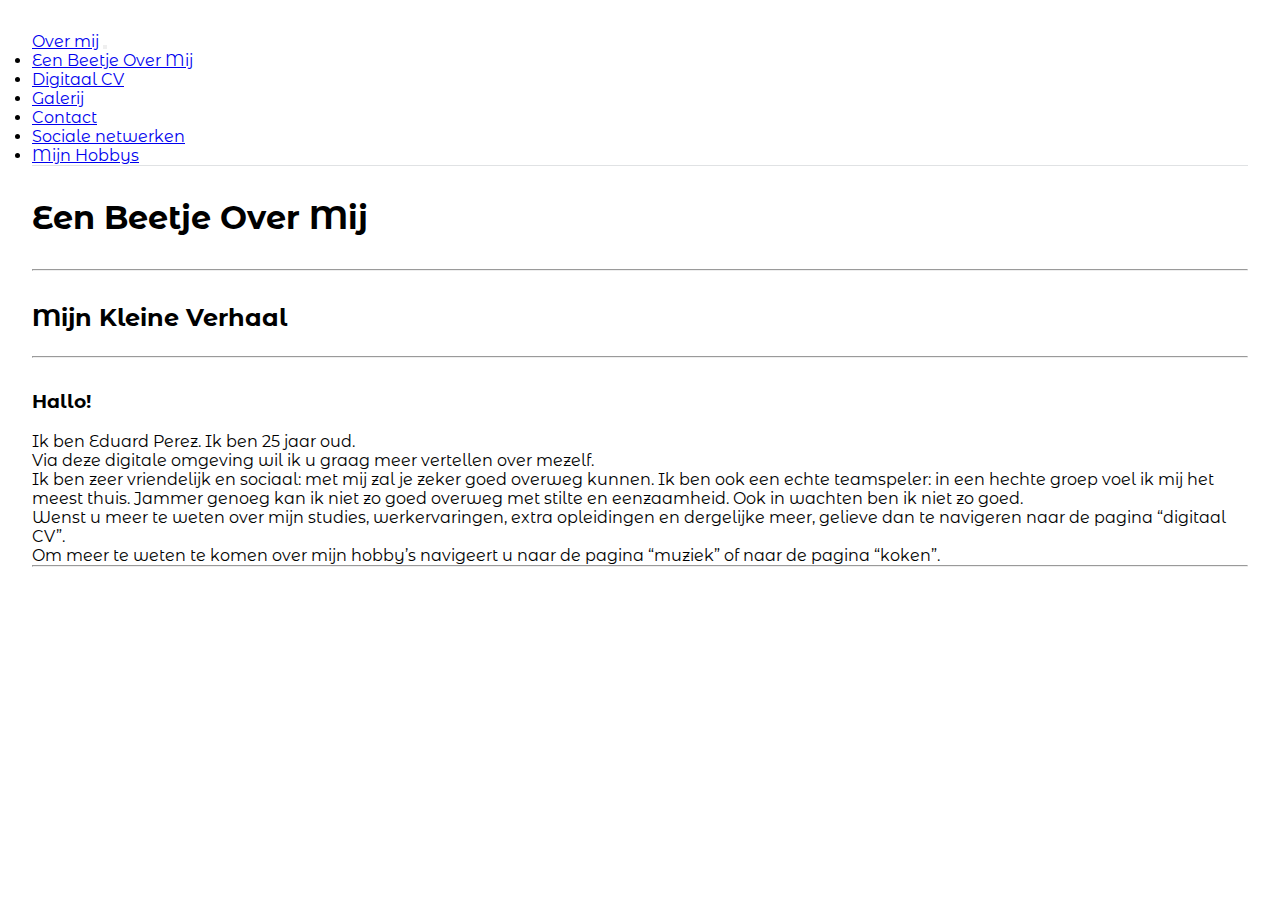
<file: Aboutme.html>
<!DOCTYPE html>
<html lang="es">

<head>
    <meta charset="UTF-8">
    <title>Cv project eduard perez | SLee Dw</title>
    <style>
        @import url('https://fonts.googleapis.com/css?family=Montserrat|Montserrat+Alternates|Poppins&display=swap');
    </style>
    <link rel="stylesheet"
          href="https://cdn.jsdelivr.net/npm/bootstrap@4.5.3/dist/css/bootstrap.min.css"
          integrity="sha384-TX8t27EcRE3e/ihU7zmQxVncDAy5uIKz4rEkgIXeMed4M0jlfIDPvg6uqKI2xXr2"
          crossorigin="anonymous">

    <script src="https://code.jquery.com/jquery-3.5.1.slim.min.js"
            integrity="sha384-DfXdz2htPH0lsSSs5nCTpuj/zy4C+OGpamoFVy38MVBnE+IbbVYUew+OrCXaRkfj"
            crossorigin="anonymous"></script>
    <script src="https://cdn.jsdelivr.net/npm/bootstrap@4.5.3/dist/js/bootstrap.bundle.min.js"
            integrity="sha384-ho+j7jyWK8fNQe+A12Hb8AhRq26LrZ/JpcUGGOn+Y7RsweNrtN/tE3MoK7ZeZDyx"
            crossorigin="anonymous"></script>
    <link rel="stylesheet" href="css/style.css">
</head>

<body>
<div class="container-fluid">
    <header class="row">
        <nav class="navbar navbar-expand-lg navbar-light bg-light">
            <a class="navbar-brand" href="#">Over mij</a>
            <button class="navbar-toggler" type="button" data-toggle="collapse"
                    data-target="#navbarSupportedContent"
                    aria-controls="navbarSupportedContent" aria-expanded="false"
                    aria-label="Toggle navigation">
                <span class="navbar-toggler-icon"></span>
            </button>

            <div class="collapse navbar-collapse" id="navbarSupportedContent">
                <ul class="navbar-nav mr-auto">
                    <li class="nav-item">
                        <a class="nav-link" href="Aboutme.html">Een Beetje Over
                            Mij</a>
                    </li>
                    <li class="nav-item">
                        <a class="nav-link" href="Digital_CV.html">Digitaal
                            CV</a>
                    </li>
                    <li class="nav-item">
                        <a class="nav-link" href="galeryedd.html">Galerij</a>
                    </li>
                    <li class="nav-item">
                        <a class="nav-link" href="contact.html">Contact</a>
                    </li>
                    <li class="nav-item">
                        <a class="nav-link" href="Sociaal.html">Sociale
                            netwerken</a>
                    </li>
                    <li class="nav-item">
                        <a class="nav-link" href="hobbys.html">Mijn Hobbys</a>
                    </li>
                </ul>
            </div>
        </nav>
    </header>
    <div class="row">
        <h1>Een Beetje Over Mij</h1>
        <hr/>

        <h2>Mijn Kleine Verhaal</h2>
        <hr>
        <h3>Hallo!</h3>
        <p> Ik ben Eduard Perez. Ik ben 25 jaar oud. <br> Via deze digitale
            omgeving wil ik u graag meer vertellen over mezelf. <br>Ik ben zeer
            vriendelijk en sociaal: met mij zal je zeker goed overweg kunnen. Ik
            ben ook een echte teamspeler: in een hechte groep
            voel ik mij het meest thuis. Jammer genoeg kan ik niet zo goed
            overweg met stilte en eenzaamheid. Ook in wachten ben ik niet zo
            goed.<br> Wenst u meer te weten over mijn studies, werkervaringen,
            extra opleidingen en dergelijke meer, gelieve dan
            te navigeren naar de pagina “digitaal CV”.<br> Om meer te weten te
            komen over mijn hobby’s navigeert u naar de pagina “muziek” of naar
            de pagina “koken”.</p>
        <hr>
    </div>
</div>
</body>

</html>
</file>
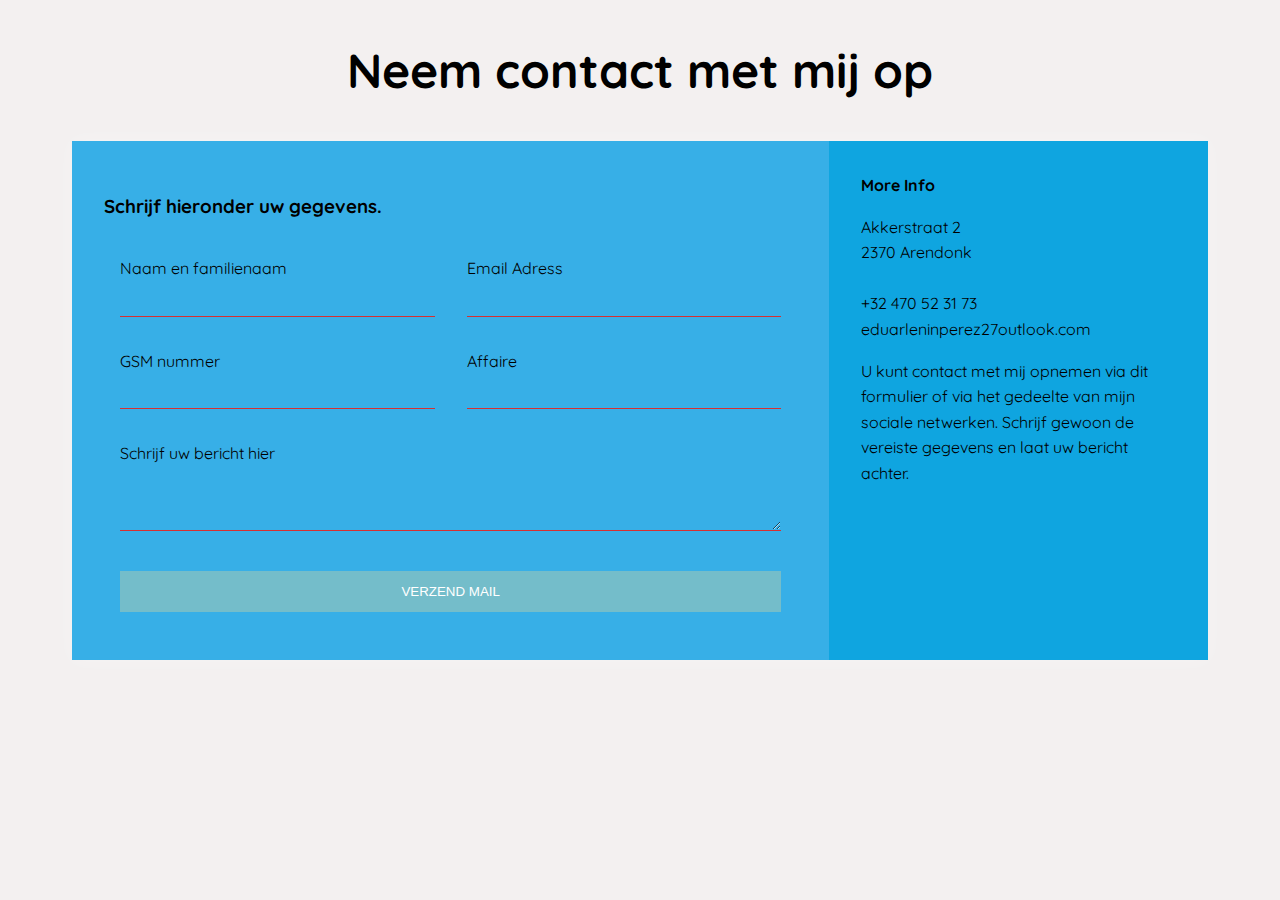
<file: contact.html>
<!DOCTYPE html>
<html lang="en">

<head>
    <meta charset="UTF-8">
    <meta name="viewport" content="width=device-width, initial-scale=1.0">
    <meta http-equiv="X-UA-Compatible" content="ie=edge">
    <title>Contact</title>
    <link rel="stylesheet" href="css/contact_style.css">
    <!-- GOOGLE FONTs -->
    <link href="https://fonts.googleapis.com/css?family=Quicksand" rel="stylesheet">
    <!-- FONT AWESOME -->
    <link rel="stylesheet" href="https://use.fontawesome.com/releases/v5.8.1/css/all.css" integrity="sha384-50oBUHEmvpQ+1lW4y57PTFmhCaXp0ML5d60M1M7uH2+nqUivzIebhndOJK28anvf" crossorigin="anonymous">
    <!-- ANIMATE CSS -->
    <link rel="stylesheet" href="https://cdnjs.cloudflare.com/ajax/libs/animate.css/3.7.0/animate.min.css">
</head>

<body>

    <div class="content">

        <h1 class="logo">Neem contact met mij op
            <span></span></h1>

        <div class="contact-wrapper animated bounceInUp">
            <div class="contact-form">
                <h3>Schrijf hieronder uw gegevens.</h3>
                <form action="">
                    <p>
                        <label>Naam en familienaam</label>
                        <input type="text" name="fullname">
                    </p>
                    <p>
                        <label>Email Adress</label>
                        <input type="email" name="email">
                    </p>
                    <p>
                        <label>GSM nummer</label>
                        <input type="tel" name="phone">
                    </p>
                    <p>
                        <label>Affaire</label>
                        <input type="text" name="affair">
                    </p>
                    <p class="block">
                        <label>Schrijf uw bericht hier</label>
                        <textarea name="message" rows="3"></textarea>
                    </p>
                    <p class="block">
                        <button>
                                Verzend mail
                        </button>
                    </p>
                </form>
            </div>
            <div class="contact-info">
                <h4>More Info</h4>
                <ul>
                    <li><i class="fas fa-map-marker-alt"></i> Akkerstraat 2 <br> 2370 Arendonk</li><br> </li>
                    <li><i class="fas fa-phone"></i> +32 470 52 31 73</li>
                    <li><i class="fas fa-envelope-open-text"></i> eduarleninperez27outlook.com</li>
                </ul>
                <p>U kunt contact met mij opnemen via dit formulier of via het gedeelte van mijn sociale netwerken. Schrijf gewoon de vereiste gegevens en laat uw bericht achter.</p>

            </div>
        </div>

    </div>

</body>

</html>
</file>
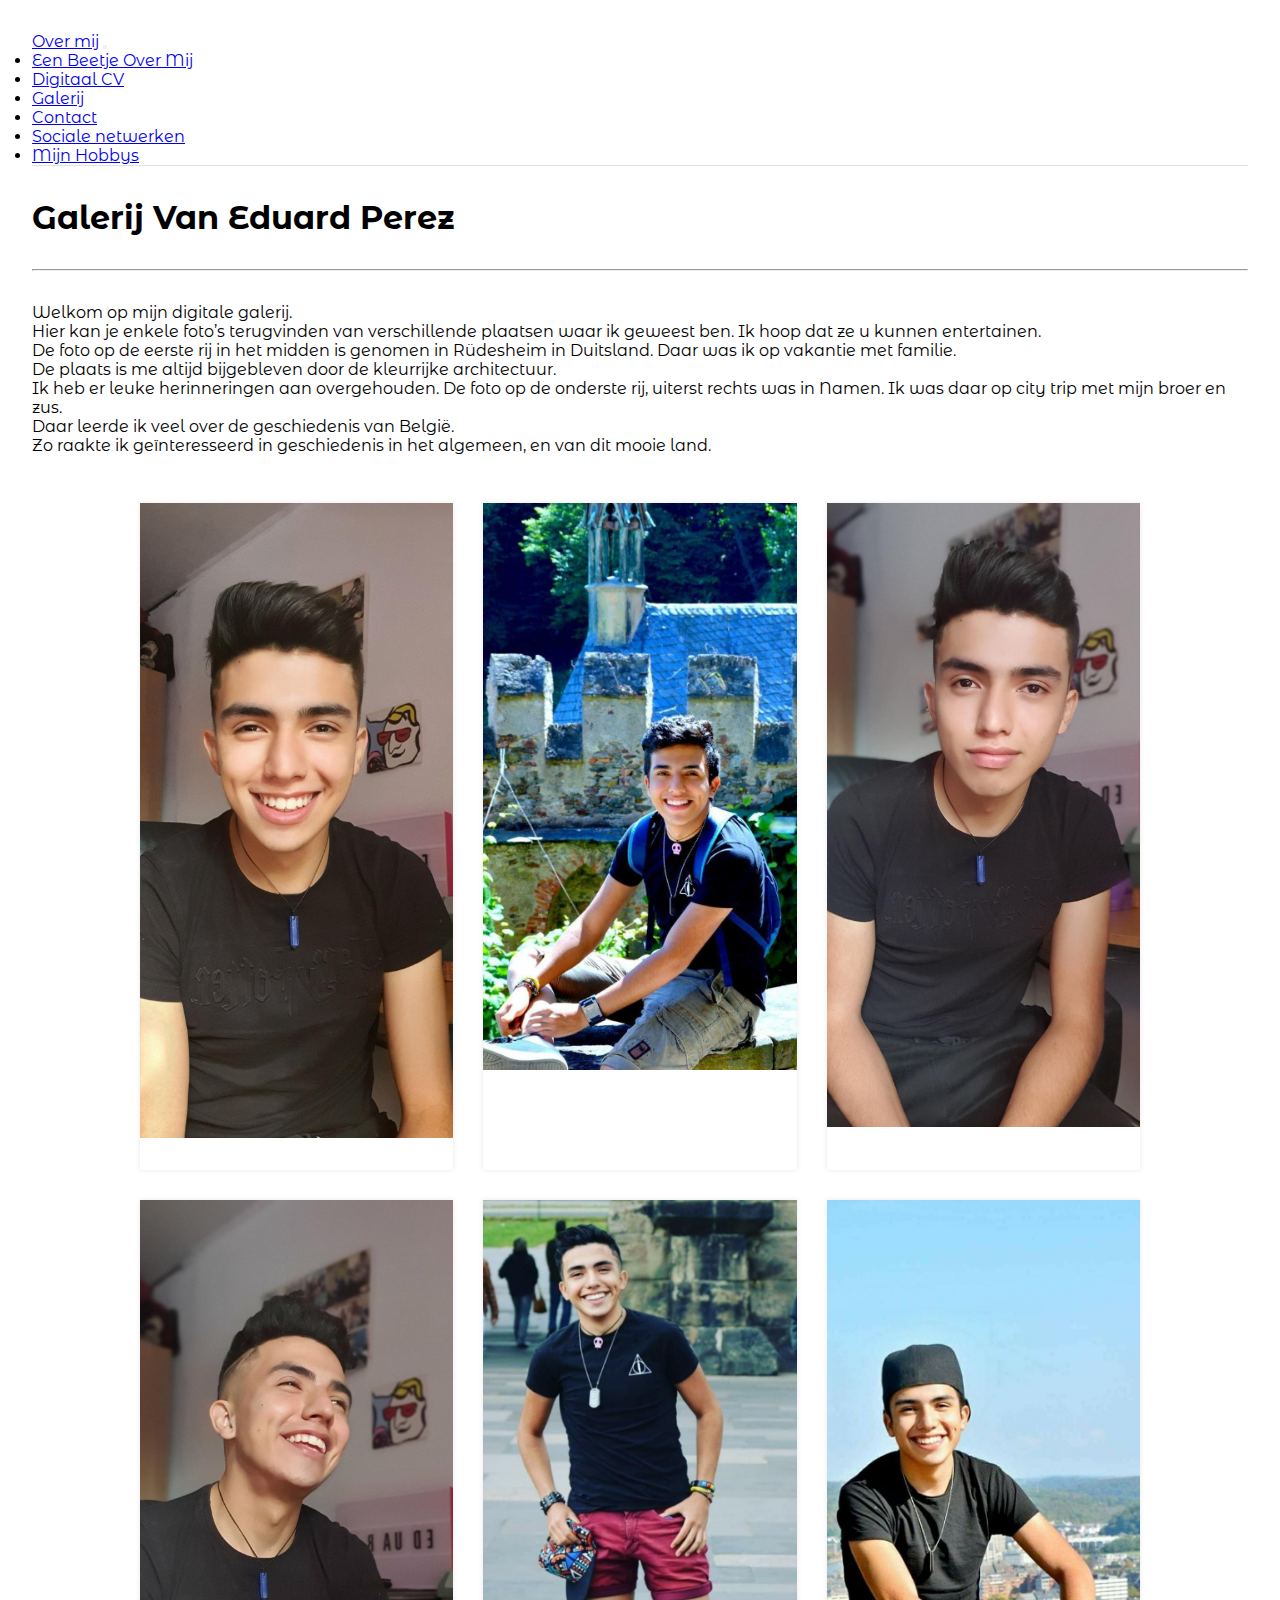
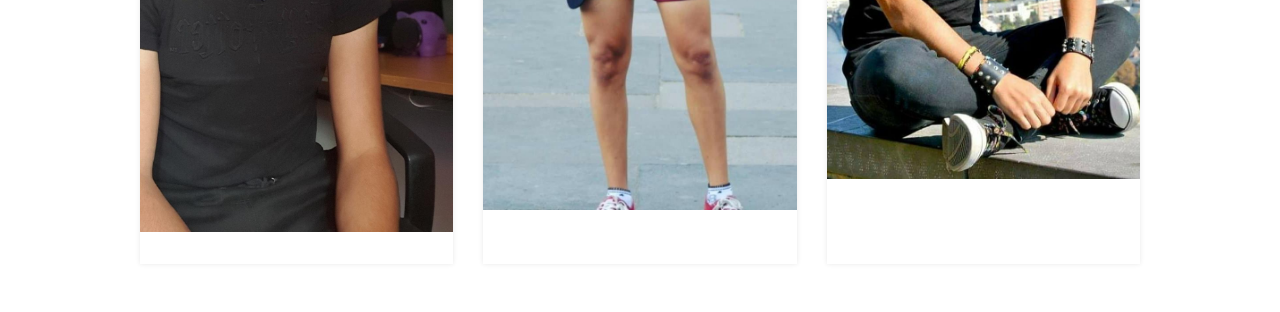
<file: galeryedd.html>
<!DOCTYPE html>
<html lang="es">

<head>
    <meta charset="UTF-8">
    <title>Cv project eduard perez | SLee Dw</title>
    <style>
        @import url('https://fonts.googleapis.com/css?family=Montserrat|Montserrat+Alternates|Poppins&display=swap');
    </style>
    <link rel="stylesheet"
          href="https://cdn.jsdelivr.net/npm/bootstrap@4.5.3/dist/css/bootstrap.min.css"
          integrity="sha384-TX8t27EcRE3e/ihU7zmQxVncDAy5uIKz4rEkgIXeMed4M0jlfIDPvg6uqKI2xXr2"
          crossorigin="anonymous">

    <script src="https://code.jquery.com/jquery-3.5.1.slim.min.js"
            integrity="sha384-DfXdz2htPH0lsSSs5nCTpuj/zy4C+OGpamoFVy38MVBnE+IbbVYUew+OrCXaRkfj"
            crossorigin="anonymous"></script>
    <script src="https://cdn.jsdelivr.net/npm/bootstrap@4.5.3/dist/js/bootstrap.bundle.min.js"
            integrity="sha384-ho+j7jyWK8fNQe+A12Hb8AhRq26LrZ/JpcUGGOn+Y7RsweNrtN/tE3MoK7ZeZDyx"
            crossorigin="anonymous"></script>
    <link rel="stylesheet" href="css/style.css">
</head>

<body class="gallery">
<div class="container-fluid">
    <header class="row">
        <nav class="navbar navbar-expand-lg navbar-light bg-light">
            <a class="navbar-brand" href="#">Over mij</a>
            <button class="navbar-toggler" type="button" data-toggle="collapse"
                    data-target="#navbarSupportedContent"
                    aria-controls="navbarSupportedContent" aria-expanded="false"
                    aria-label="Toggle navigation">
                <span class="navbar-toggler-icon"></span>
            </button>

            <div class="collapse navbar-collapse" id="navbarSupportedContent">
                <ul class="navbar-nav mr-auto">
                    <li class="nav-item">
                        <a class="nav-link" href="Aboutme.html">Een Beetje Over
                            Mij</a>
                    </li>
                    <li class="nav-item">
                        <a class="nav-link" href="Digital_CV.html">Digitaal
                            CV</a>
                    </li>
                    <li class="nav-item">
                        <a class="nav-link" href="galeryedd.html">Galerij</a>
                    </li>
                    <li class="nav-item">
                        <a class="nav-link" href="contact.html">Contact</a>
                    </li>
                    <li class="nav-item">
                        <a class="nav-link" href="Sociaal.html">Sociale
                            netwerken</a>
                    </li>
                    <li class="nav-item">
                        <a class="nav-link" href="hobbys.html">Mijn Hobbys</a>
                    </li>
                </ul>
            </div>
        </nav>
    </header>
    <div class="row">
        <h1>Galerij Van Eduard Perez</h1>
        <hr>

        <p>Welkom op mijn digitale galerij.<br> Hier kan je enkele foto’s
            terugvinden van verschillende plaatsen waar ik geweest ben. Ik hoop
            dat ze u kunnen entertainen.<br> De foto op de eerste rij in het
            midden is genomen in Rüdesheim in Duitsland. Daar was
            ik op vakantie met familie. <br> De plaats is me altijd bijgebleven
            door de kleurrijke architectuur. <br>Ik heb er leuke herinneringen
            aan overgehouden. De foto op de onderste rij, uiterst rechts was in
            Namen. Ik was daar op city trip met mijn
            broer en zus. <br>Daar leerde ik veel over de geschiedenis van
            België. <br>Zo raakte ik geïnteresseerd in geschiedenis in het
            algemeen, en van dit mooie land.</p>

        <div class="container">
            <div class="item">
                <img src="images/eddsm3.jpg" alt="" class="item-img">

                <div class="item-text">

                </div>
            </div>

            <div class="item">
                <img src="images/eddsm0.jpg" alt="" class="item-img">
                <div class="item-text">

                </div>
            </div>

            <div class="item">
                <img src="images/eddsm1.jpg" alt="" class="item-img">
                <div class="item-text">

                </div>
            </div>

            <div class="item">
                <img src="images/eddsm2.jpg" alt="" class="item-img">
                <div class="item-text">

                </div>
            </div>


            <div class="item">
                <img src="images/eddsm4.jpg" alt="" class="item-img">
                <div class="item-text">

                </div>
            </div>

            <div class="item">
                <img src="images/edd.jpg" alt="" class="item-img">
                <div class="item-text">

                </div>
            </div>
        </div>
    </div>


</div>
</body>

</html>
</file>
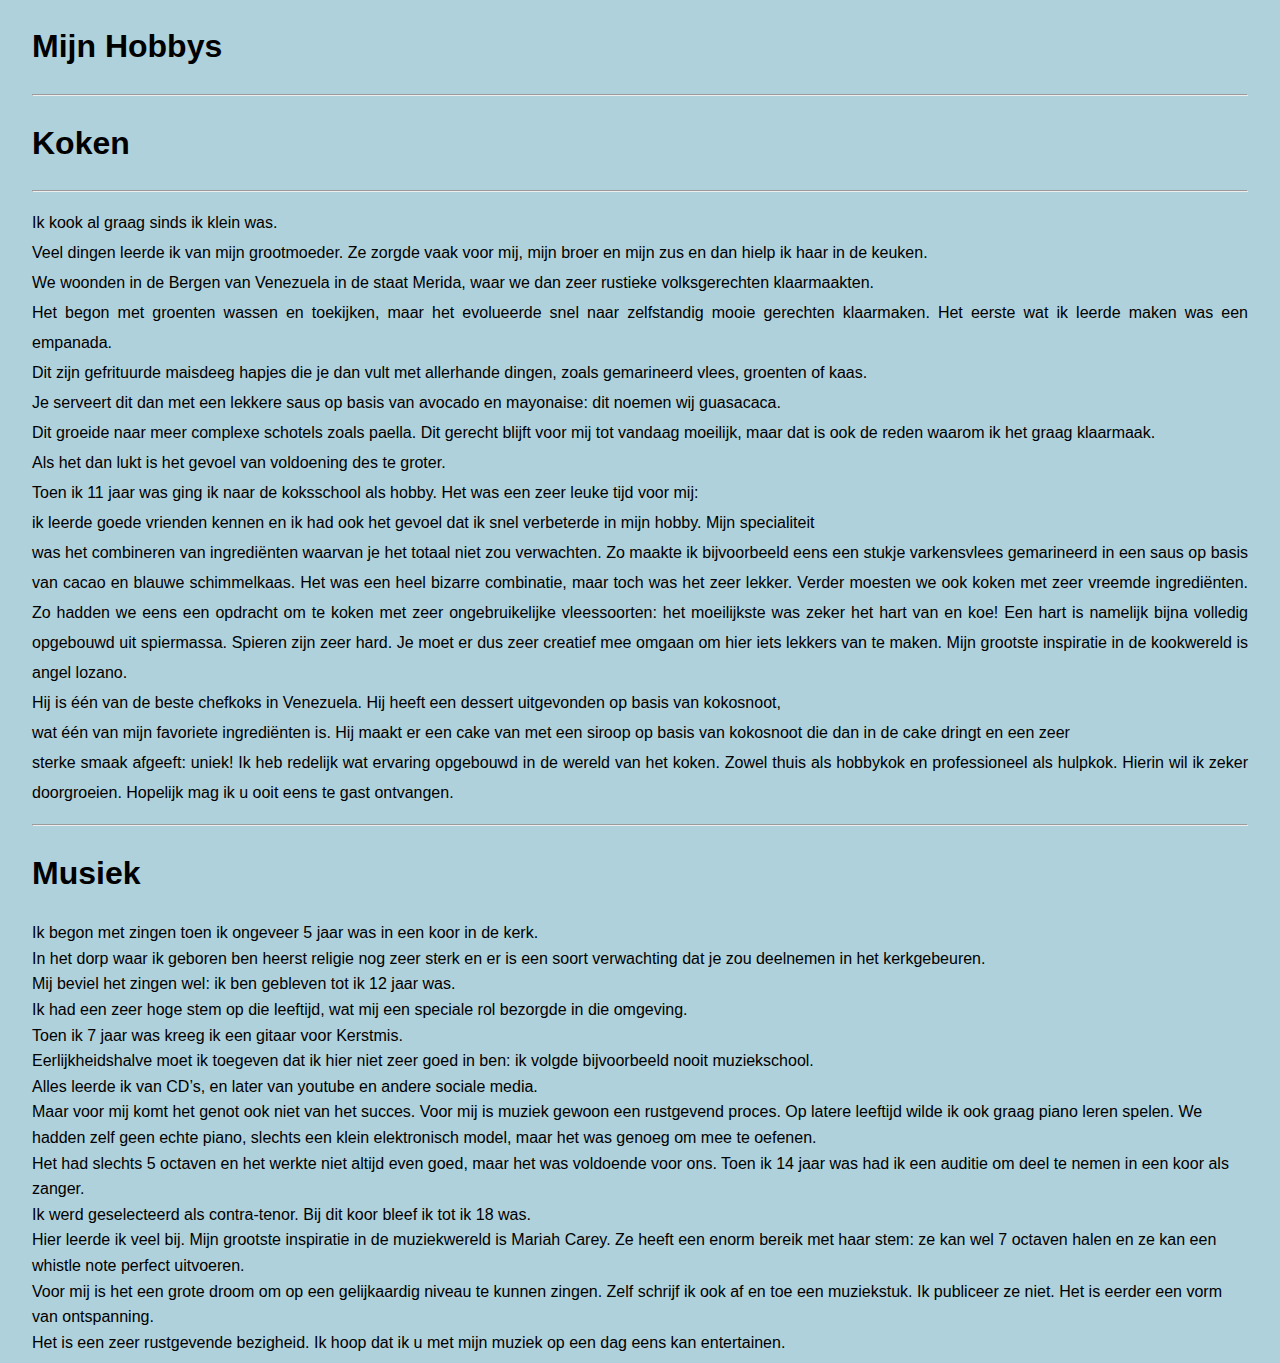
<file: hobbys.html>
<!DOCTYPE html PUBLIC "-//W3C//DTD XHTML 1.0 Strict//EN"
        "http://www.w3.org/TR/xhtml1/DTD/xhtml1-strict.dtd">

<html>

<head>
    <title> Mijn Hobbys .. </title>

    <meta http-equiv="Content-Type" content="text/html; charset=utf-8" />
</head>
<h1>Mijn Hobbys</h1>
<hr />

<body>
    <link rel="stylesheet" href="css/hobbys.css">
    <h1>Koken</h1>
    <hr>
    <p>Ik kook al graag sinds ik klein was.<br> Veel dingen leerde ik van mijn grootmoeder. Ze zorgde vaak voor mij, mijn broer en mijn zus en dan hielp ik haar in de keuken.<br> We woonden in de Bergen van Venezuela in de staat Merida, waar we dan zeer
        rustieke volksgerechten klaarmaakten. <br> Het begon met groenten wassen en toekijken, maar het evolueerde snel naar zelfstandig mooie gerechten klaarmaken. Het eerste wat ik leerde maken was een empanada. <br> Dit zijn gefrituurde maisdeeg hapjes
        die je dan vult met allerhande dingen, zoals gemarineerd vlees, groenten of kaas. <br> Je serveert dit dan met een lekkere saus op basis van avocado en mayonaise: dit noemen wij guasacaca. <br> Dit groeide naar meer complexe schotels zoals paella.
        Dit gerecht blijft voor mij tot vandaag moeilijk, maar dat is ook de reden waarom ik het graag klaarmaak. <br> Als het dan lukt is het gevoel van voldoening des te groter.<br> Toen ik 11 jaar was ging ik naar de koksschool als hobby. Het was een
        zeer leuke tijd voor mij: <br> ik leerde goede vrienden kennen en ik had ook het gevoel dat ik snel verbeterde in mijn hobby. Mijn specialiteit <br> was het combineren van ingrediënten waarvan je het totaal niet zou verwachten. Zo maakte ik bijvoorbeeld
        eens een stukje varkensvlees gemarineerd in een saus op basis van cacao en blauwe schimmelkaas. Het was een heel bizarre combinatie, maar toch was het zeer lekker. Verder moesten we ook koken met zeer vreemde ingrediënten. Zo hadden we eens een
        opdracht om te koken met zeer ongebruikelijke vleessoorten: het moeilijkste was zeker het hart van en koe! Een hart is namelijk bijna volledig opgebouwd uit spiermassa. Spieren zijn zeer hard. Je moet er dus zeer creatief mee omgaan om hier iets
        lekkers van te maken. Mijn grootste inspiratie in de kookwereld is angel lozano.<br> Hij is één van de beste chefkoks in Venezuela. Hij heeft een dessert uitgevonden op basis van kokosnoot,<br> wat één van mijn favoriete ingrediënten is. Hij maakt
        er een cake van met een siroop op basis van kokosnoot die dan in de cake dringt en een zeer <br> sterke smaak afgeeft: uniek! Ik heb redelijk wat ervaring opgebouwd in de wereld van het koken. Zowel thuis als hobbykok en professioneel als hulpkok.
        Hierin wil ik zeker doorgroeien. Hopelijk mag ik u ooit eens te gast ontvangen.
    </p>
    <hr>
    <h1>Musiek</h1>
    <p2>
        Ik begon met zingen toen ik ongeveer 5 jaar was in een koor in de kerk.<br> In het dorp waar ik geboren ben heerst religie nog zeer sterk en er is een soort verwachting dat je zou deelnemen in het kerkgebeuren. <br> Mij beviel het zingen wel:
        ik ben gebleven tot ik 12 jaar was.<br> Ik had een zeer hoge stem op die leeftijd, wat mij een speciale rol bezorgde in die omgeving. <br> Toen ik 7 jaar was kreeg ik een gitaar voor Kerstmis. <br> Eerlijkheidshalve moet ik toegeven dat ik hier
        niet zeer goed in ben: ik volgde bijvoorbeeld nooit muziekschool.<br> Alles leerde ik van CD’s, en later van youtube en andere sociale media.<br> Maar voor mij komt het genot ook niet van het succes. Voor mij is muziek gewoon een rustgevend proces.
        Op latere leeftijd wilde ik ook graag piano leren spelen. We hadden zelf geen echte piano, slechts een klein elektronisch model, maar het was genoeg om mee te oefenen.<br> Het had slechts 5 octaven en het werkte niet altijd even goed, maar het
        was voldoende voor ons. Toen ik 14 jaar was had ik een auditie om deel te nemen in een koor als zanger. <br> Ik werd geselecteerd als contra-tenor. Bij dit koor bleef ik tot ik 18 was.<br> Hier leerde ik veel bij. Mijn grootste inspiratie in de
        muziekwereld is Mariah Carey. Ze heeft een enorm bereik met haar stem: ze kan wel 7 octaven halen en ze kan een whistle note perfect uitvoeren. <br> Voor mij is het een grote droom om op een gelijkaardig niveau te kunnen zingen. Zelf schrijf ik
        ook af en toe een muziekstuk. Ik publiceer ze niet. Het is eerder een vorm van ontspanning.<br> Het is een zeer rustgevende bezigheid. Ik hoop dat ik u met mijn muziek op een dag eens kan entertainen.
    </p2>
</body>

</html>
</file>
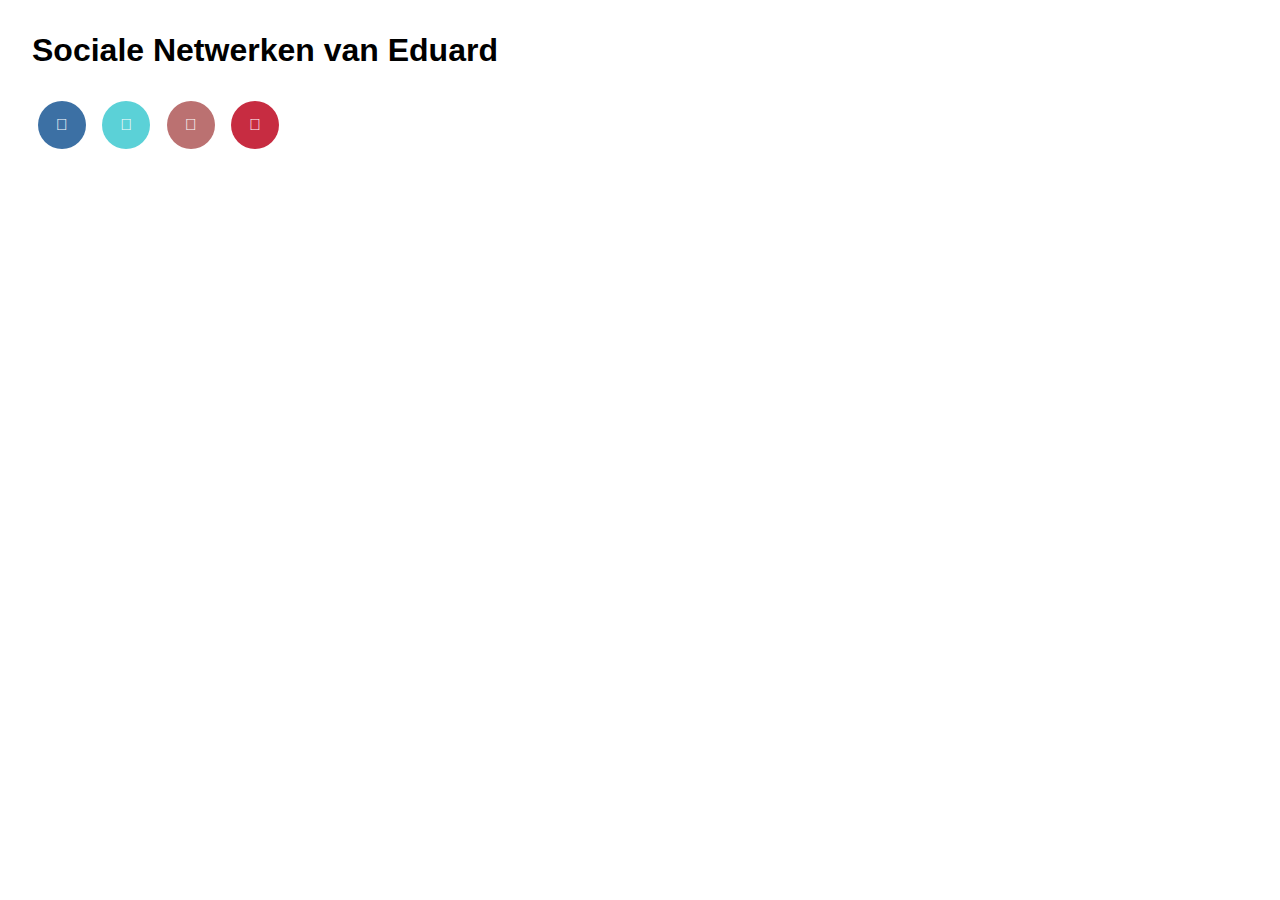
<file: sociaal.html>
<!DOCTYPE html>
<html lang="en">

<head>

    <meta charset="UTF-8">
    <meta name="viewport" content="width=device-width, initial-scale=1.0">
    <meta http-equiv="X-UA-Compatible" content="ie=edge">
    <title>Sociale Netwerken</title>

    <link rel="stylesheet" href="https://cdnjs.cloudflare.com/ajax/libs/font-awesome/5.10.2/css/all.css">

    <link rel="stylesheet" href="css/style.css">
</head>
<h1>Sociale Netwerken van Eduard</h1>

<body>

    <div class="social-networks">

        <a href="https://www.facebook.com/EddLoshaw/" class="facebook"><i class="fab fa-facebook-f"></i></a>
        <a href="https://twitter.com/EddLoshaw" class="twitter"><i class="fab fa-twitter"></i></a>
        <a href="https://www.instagram.com/eddloshaw27/" class="instagram"><i class="fab fa-instagram"></i></a>
        <a href="https://www.youtube.com/channel/UCG4N-SYGejxRqxviUSYh-RQ?view_as=subscriber/" class="youtube"><i class="fab fa-youtube"></i></a>

    </div>
</body>

</html>
</file>
<file: css/style.css>
body {
    background-color: #a4d1c8;
    margin: 2em;
}

h1 {
    font-family: 'Trebuchet MS', 'Lucida Sans Unicode', 'Lucida Grande', 'Lucida Sans', Arial, sans-serif;
    text-align: initial;
}

.social-networks a {
    display: inline-flex;
    color: #ffffff;
    height: 48px;
    width: 48px;
    background-color: #000000;
    justify-content: center;
    align-items: center;
    text-decoration: none;
    border-radius: 50%;
    margin: 0 6px;
    transition: transform 0.4s;
}

.social-networks a:hover {
    transform: scale(1.3);
}

.social-networks a.facebook {
    background-color: #3c70a4;
}

.social-networks a.twitter {
    background-color: #5bd1d7;
}

.social-networks a.google {
    background-color: #ee4540;
}

.social-networks a.youtube {
    background-color: #c72c41;
}

.social-networks a.instagram {
    background-color: #bb7171;
}


* {
    margin: 0;
    padding: 0;
    box-sizing: border-box;
    font-family: 'Montserrat Alternates', sans-serif!important;
}

body {
    background: url(https://scontent.fbru2-1.fna.fbcdn.net/v/t31.0-8/18671735_1826513624032187_6319843983554103127_o.jpg?_nc_cat=111&ccb=2&_nc_sid=19026a&_nc_ohc=B5iyEs9r31gAX9-ayl7&_nc_ht=scontent.fbru2-1.fna&oh=9cef1f73fc75c1a4c2a941c0674fcaee&oe=5FC13741);
    background-size: 100vw 100vh;
    background-repeat: no-repeat;
}

.capa {
    position: fixed;
    width: 100%;
    height: 100vh;
    background: rgba(0, 0, 0, 0.6);
    z-index: -1;
    top: 0;
    left: 0;
}

.header {
    width: 100%;
    height: 100px;
    position: fixed;
    top: 0;
    left: 0;
}

.container {
    width: 90%;
    max-width: 1200px;
    margin: auto;
}

.container .btn-menu,
.logo {
    float: left;
    line-height: 100px;
}

.container .btn-menu label {
    color: #fff;
    font-size: 25px;
    cursor: pointer;
}

.logo h1 {
    color: #fff;
    font-weight: 400;
    font-size: 22px;
    margin-left: 10px;
}

.container .menu {
    float: right;
    line-height: 100px;
}

.container .menu a {
    display: inline-block;
    padding: 15px;
    line-height: normal;
    text-decoration: none;
    color: #fff;
    transition: all 0.3s ease;
    border-bottom: 2px solid transparent;
    font-size: 15px;
    margin-right: 20px;
}

.container .menu a:hover {
    border-bottom: 2px solid #c7c7c7;
    padding-bottom: 5px;
}
/*Einde van stijlen voor de koptekst*/

.navbar {
    margin-bottom: 2em;
    width: 100%;
    border-bottom: 1px solid #e0e2e4;
}

h1, h2, h3 {
    margin-bottom: 1em;
    width: 100%;
}

hr {
    margin-bottom: 2em;
}

/*
Gallery styles
 */
.gallery .container {
    width: 90%;
    max-width: 1000px;
    margin-left: auto;
    margin-right: auto;
    margin-top: 3em;
    margin-bottom: 3em;
    display: grid;
    grid-template-columns: repeat(1, 1fr);
    grid-gap: 30px;
}

.gallery .item {
    background-color: #fff;
    cursor: pointer;
    box-shadow: 0 0 5px 0 rgba(0, 0, 0, .095);
    transition: all 300ms;
    position: relative;
}

.gallery .item::after {
    content: "";
    background-color: rgba(179, 229, 252, .1);
    width: 100%;
    height: 100%;
    position: absolute;
    top: 0;
    left: 0;
    transform: scale(0);
    transition: all 300ms;
    opacity: 0;
}

.gallery .item:hover:after {
    opacity: 1;
    transform: scale(1);
}

.gallery .item:hover {
    transform: scale(1.05);
}

.gallery .item-text {
    padding: 1em;
}

.gallery .item-img {
    max-width: 100%;
    display: block;
}

@media screen and (min-width: 590px) {
    .gallery .container {
        grid-template-columns: repeat(2, 1fr);
    }
}

@media screen and (min-width: 960px) {
    .gallery .container {
        grid-template-columns: repeat(3, 1fr);
    }
}
</file>
<file: css/contact_style.css>
* {
    box-sizing: border-box;
}

body {
    background: #f3f0f0;
    color: rgb(0, 0, 0);
    line-height: 1.6;
    font-family: 'Quicksand', sans-serif;
    padding: 0 1.5em;
}

.container {
    max-width: 1170px;
    margin-left: auto;
    margin-right: auto;
    padding: 1.5em;
}

ul {
    list-style: none;
    padding: 0;
}

.logo {
    text-align: center;
    font-size: 3em;
}

.logo span {
    color: rgb(45, 144, 224);
}

.contact-wrapper {
    box-shadow: 0 0 20px 0 rgba(255, 255, 255, .3);
}

.contact-wrapper>* {
    padding: 1em;
}

.contact-form {
    background: #26a9e6ea;
}

.contact-form form {
    display: grid;
    grid-template-columns: 1fr 1fr;
}

.contact-form form label {
    display: block;
}

.contact-form form p {
    margin: 0;
    padding: 1em;
}

.contact-form form .block {
    grid-column: 1 / 3;
}

.contact-form form button,
.contact-form form input,
.contact-form form textarea {
    width: 100%;
    padding: .7em;
    border: none;
    background: none;
    outline: 0;
    color: #fff;
    border-bottom: 1px solid #d63031;
}

.contact-form form button {
    background: rgb(116, 189, 202);
    border: 0;
    text-transform: uppercase;
    padding: 1em;
}

.contact-form form button:hover,
.contact-form form button:focus {
    background: #05a3ec;
    color: #fff;
    transition: background-color 1s ease-out;
    outline: 0;
}


/* CONTACT INFO */

.contact-info {
    background: rgb(15, 165, 224);
}

.contact-info h4,
.contact-info ul,
.contact-info p {
    text-align: center;
    margin: 0 0 1rem 0;
}


/* LARGE SIZE */

@media(min-width: 700px) {
    body {
        padding: 0 4em;
    }
    .contact-wrapper {
        display: grid;
        grid-template-columns: 2fr 1fr;
    }
    .contact-wrapper>* {
        padding: 2em;
    }
    .contact-info h4,
    .contact-info ul,
    .contact-info p {
        text-align: left;
    }
}
</file>
<file: css/hobbys.css>
h1 {
    font-family: Verdana, Geneva, Tahoma, sans-serif;
}

body {
    background: #afd1db;
    color: rgb(0, 0, 0);
    line-height: 1.6;
    font-family: 'Quicksand', sans-serif;
    padding: 0 1.5em;
}

p {
    font: 1em sans-serif;
    text-align: justify;
    line-height: 30px;
}

p2 {
    text-align: 25px;
}
</file>
